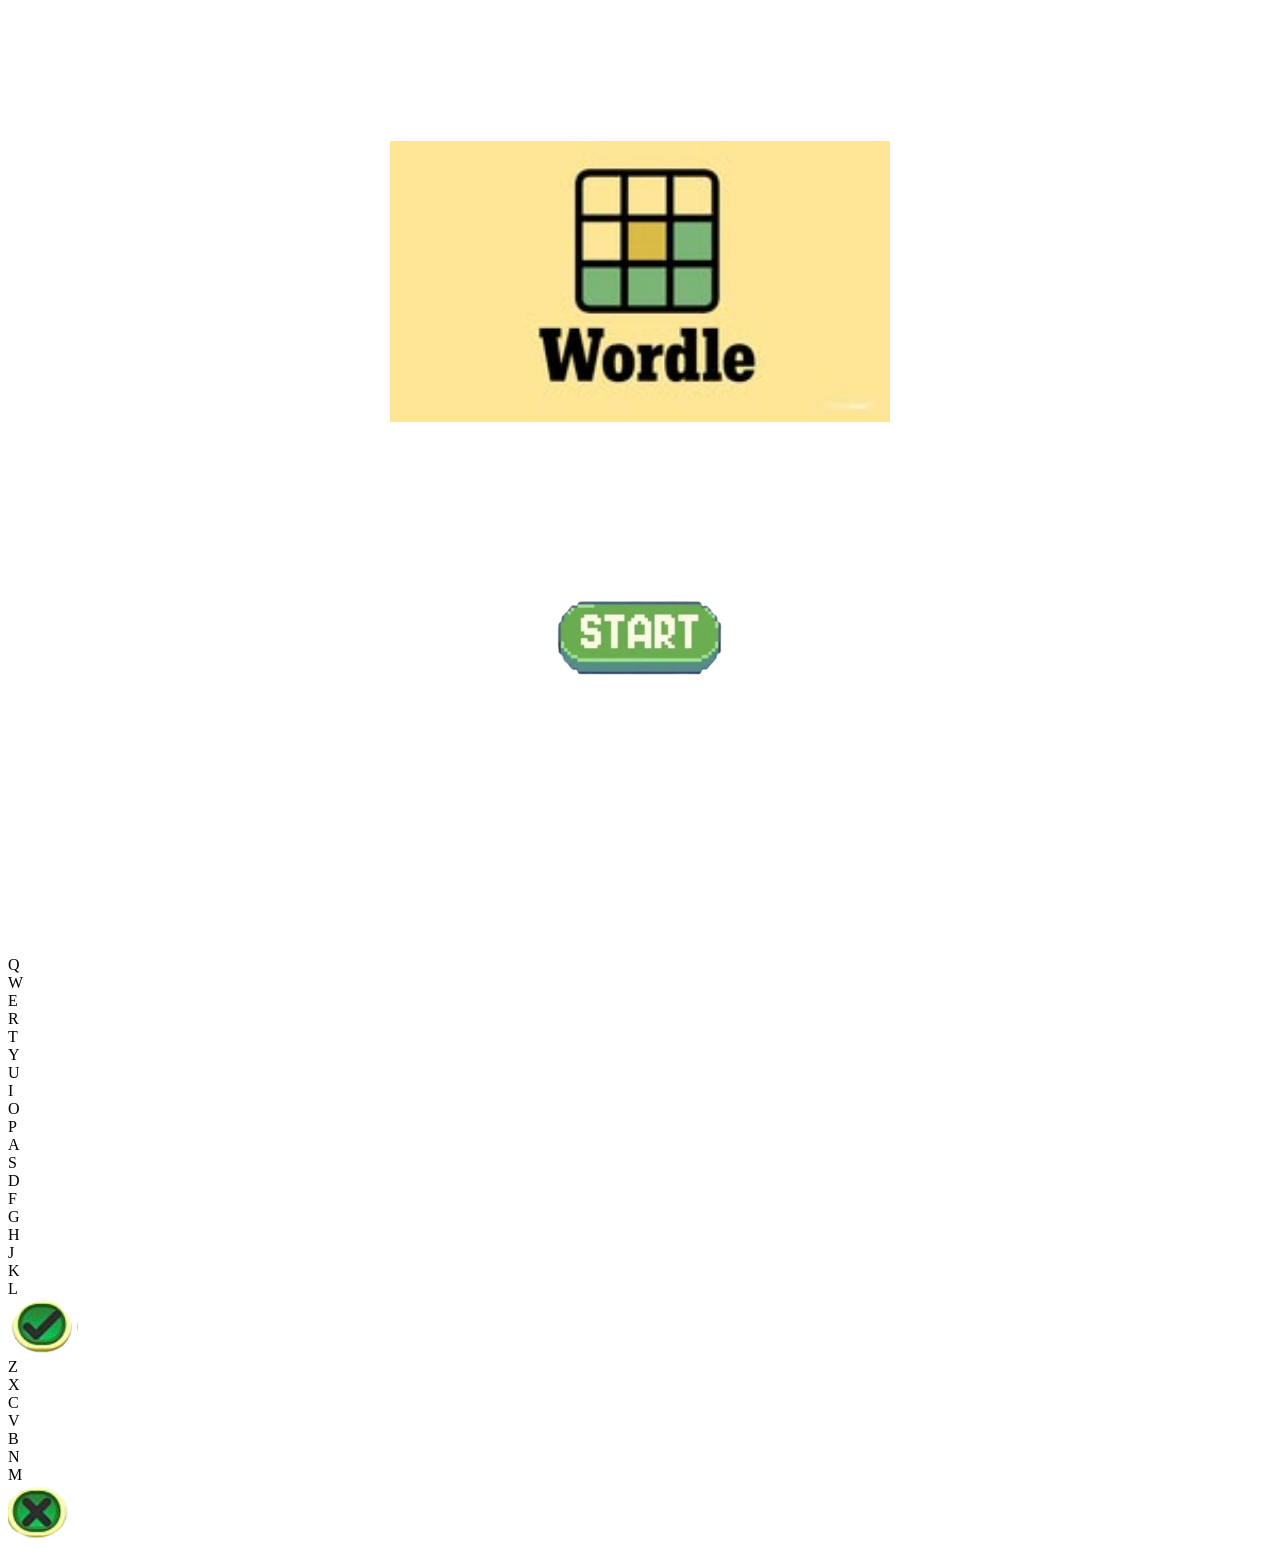
<file: index.html>
<!DOCTYPE html>
<html lang="en">
<head>

  <meta charset="UTF-8" />
  <div id="keyboard"></div>
  <div id="answer"></div>
  <div id="board"></div>
  

  <script src="wordle.js"></script>

  <link rel="stylesheet" href="index.css" />

</head>
<body>

    <main class="front">

    <img class="logo" src="wordle.jpg" alt="Wordle logo" />

    <button class="start-btn" id="startBtn" type="button" aria-label="Start game">
        <img src="start.png" alt="Start" />
    </button>

    </main>
    <script src="index.js"></script>
</body>
</html>
</file>
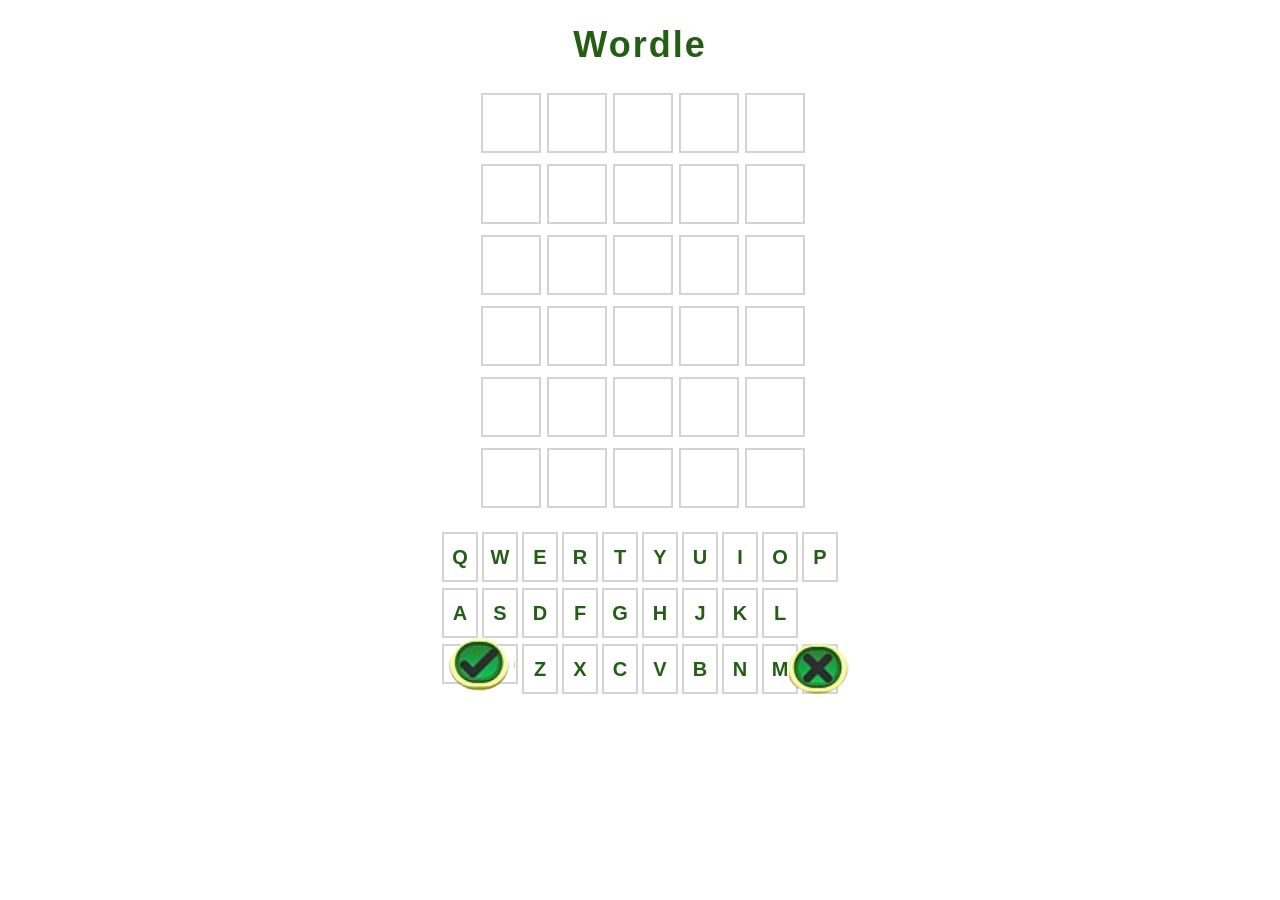
<file: wordle.html>
<!DOCTYPE html>
<html lang="en">
<head>
    <title>Wordle</title>
    <meta charset="UTF-8">
    <meta name="viewport" content="width=device-width, initial-scale = 1.0">

     <link rel="stylesheet" href="wordle.css">
</head>
<body>

    <h1 id="title">Wordle</h1>
    <div id="answer"></div>
    <div id="board"></div>
    <div id="keyboard"></div>
    <script src="wordle.js"></script>
    
</body>
</html>
</file>
<file: index.css>
.front {
  min-height: 100vh;
  display: flex;
  flex-direction: column;
  align-items: center;
  justify-content: center;
  gap: 22px;
  padding: 24px;
  text-align: center;
}

.logo {
  width: 500px;
  height: auto;
  mix-blend-mode: multiply;
}

.title{
  display: flex;
  gap: 8px;
}

.start-btn {
  background: none;
  border: none;
  cursor: pointer;
  margin-top: 8px;
  transition: transform 0.15s ease;
}

.start-btn img {

  display: block;
  width: 170px;
  height: auto;
}

.background{
  color: #e4be66;
}
</file>
<file: wordle.css>
body {
    font-family: Arial, Helvetica, sans-serif;
    text-align: center;
    color: #245e14;
}

* {
    box-sizing: border-box;
}

#title {
    font-size: 36px;
    font-weight: bold;
    letter-spacing: 2px;
}

#board {
   display: grid;
   grid-template-columns: repeat(5, 60px);
   gap: 6px;
   justify-content: center;
   margin: 20px 0;
}

.tile{
    border: 2px solid lightgray;
    width: 60px;
    height: 60px;
    margin: 2.5px;

    color: black;
    font-size:36px;
    font-weight: bold;
    display: flex;
    justify-content: center;
    align-items: center;
}

.correct {
    background-color: #6AAA64;
    color: white;
    border-color: white;
}

.present {
    background-color: #C9B458;
    color: white;
    border-color: white;
}

.absent {
    background-color: crimson;
    color: white;
    border-color:white;
}

.keyboard-row {
    width: 400px;
    margin: 2px auto;
    display: flex;
    flex-wrap: wrap;
}

.key-tile{
    width: 36px;
    height: 50px ;
    margin: 2px;
    border: 2px solid lightgray;

    font-size: 20px;
    font-weight: bold;
     display: flex;
    justify-content: center;
    align-items: center;
}

.enter-key-tile{
    width: 76px;
    height: 40px;
    margin: 2px;
    border: 2px solid lightgray;

    font-size: 20px;
    font-weight: bold;
    display:flex;
    justify-content: center;
    align-items: center;
}


.backbtn{
    height:20px ;
    background: none;
    cursor: pointer;
    margin-top: 8px;
    transition: transform 0.15s ease;
}

.exitbtn{
    height:20px ;
    background: none;
    cursor: pointer;
    margin-top: 8px;
    transition: transform 0.15s ease;
}



.back-btn img {

  display: block;
  width: 50px;
  height: auto;
}

.exit-btn img {

  display: block;
  width: 100px;
  height: auto;
}
</file>
